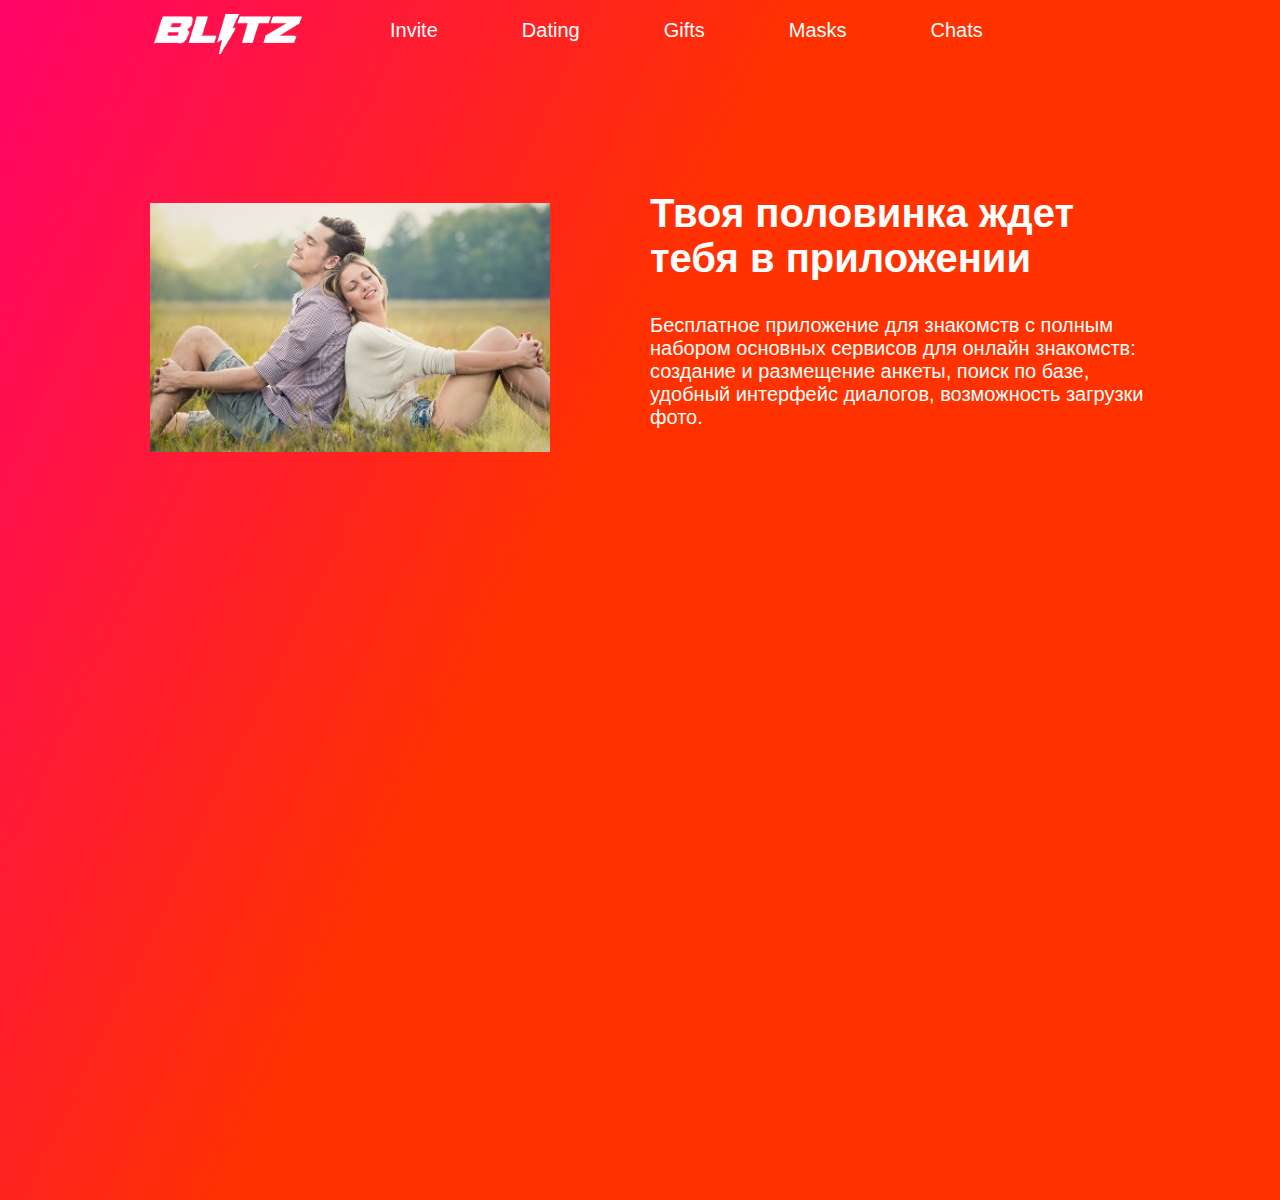
<file: dating.html>
<!DOCTYPE html>
<html lang="en">
<head>
	<meta charset="UTF-8">
	<title>Blitz dating</title>
	<link rel="stylesheet" href="css/dating.css">
</head>
<body>
	<header>
		<div class="container">
			<div class="heading clearfix">
				<img src="img/Blitz_label.png" alt="" class="logo">
				<nav>
					<ul class="menu">
						<li>
							<a class="items" href="index.html">Invite</a>
						</li>

						<li>
							<a class="items" href="dating.html">Dating</a>
						</li>

						<li>
							<a class="items" href="gifts.html">Gifts</a>
						</li>

						<li>
							<a class="items" href="mask.html">Masks</a>
						</li>

						<li>
							<a class="items" href="chats.html">Chats</a>
						</li>
					</ul>
				</nav>
			</div>

			<div class="datingcontent clearfix">
				<div class="datingcontent_item">
					<img src="img/img.jpg" alt="" class="datinglogo">
				</div>

				<div class="datingcontent_item text">
					
					<h2 class="datingtitles_first">
						Твоя половинка ждет тебя в приложении
					</h2>

					<div class="datingtitles_second">
						Бесплатное приложение для знакомств с полным набором основных сервисов для онлайн знакомств: создание и размещение анкеты, поиск по базе, удобный интерфейс диалогов, возможность загрузки фото.
					</div>		
				</div>								
			</div>
		</div>
	</header>
</body>
</html>
</file>
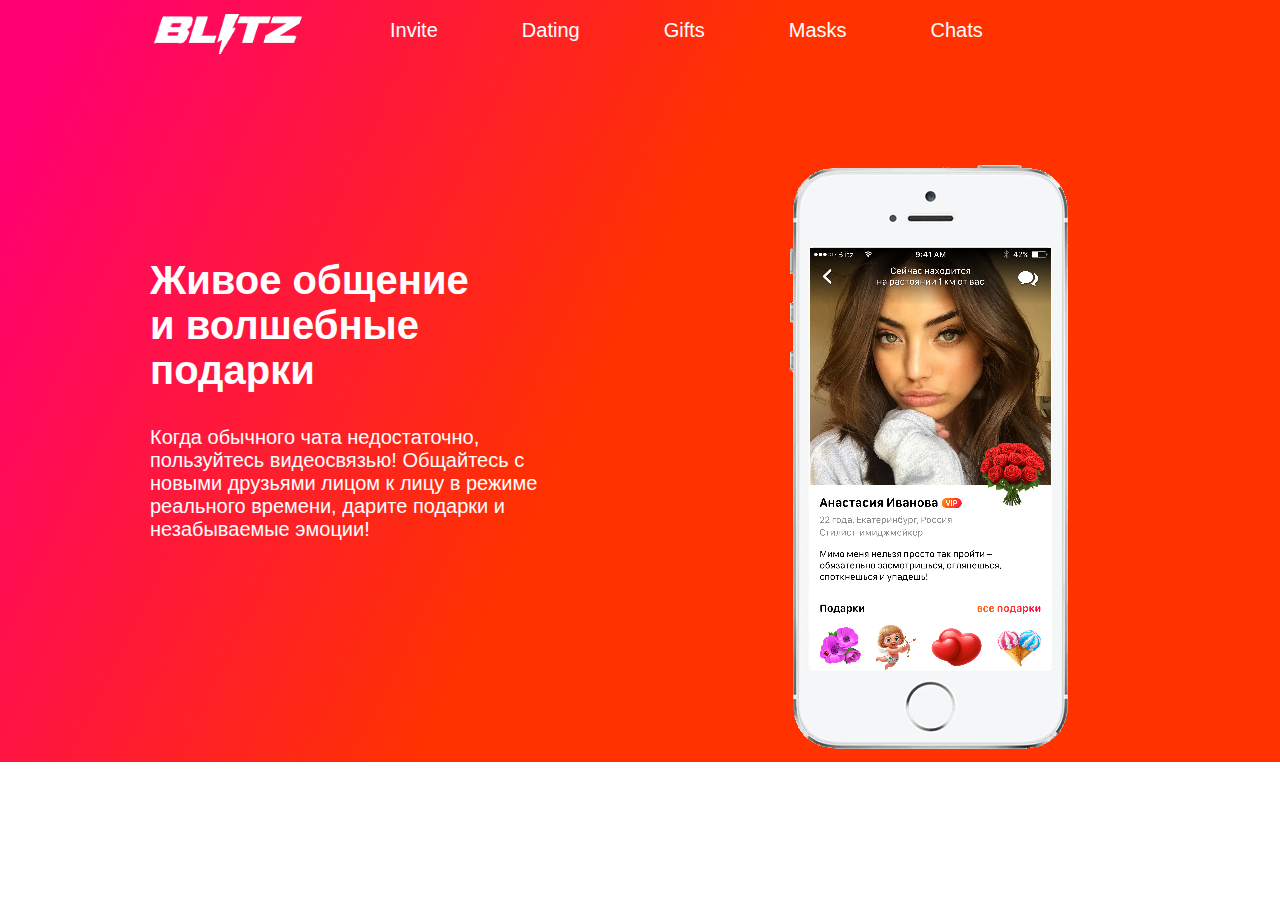
<file: gifts.html>
<!DOCTYPE html>
<html lang="en">
<head>
	<meta charset="UTF-8">
	<title>Blitz dating</title>
	<link rel="stylesheet" href="css/gifts.css">
</head>
<body>
	<header>
		<div class="container">
			<div class="heading clearfix">
				<img src="img/Blitz_label.png" alt="" class="logo">
				<nav>
					<ul class="menu">
						<li>
							<a class="items" href="index.html">Invite</a>
						</li>

						<li>
							<a class="items" href="dating.html">Dating</a>
						</li>

						<li>
							<a class="items" href="gifts.html">Gifts</a>
						</li>

						<li>
							<a class="items" href="mask.html">Masks</a>
						</li>

						<li>
							<a class="items" href="chats.html">Chats</a>
						</li>
					</ul>
				</nav>
			</div>
			<div class="giftscontent clearfix">
				<div class="giftscontent_item text">
					<h2 class="giftstitles_first">
						Живое общение<br> и волшебные подарки
					</h2>
					<div class="giftstitles_second">
						Когда обычного чата недостаточно, пользуйтесь видеосвязью! Общайтесь с новыми друзьями лицом к лицу в режиме реального времени, дарите подарки и незабываемые эмоции!
					</div>		
				</div>
				<div class="giftscontent_item">
					<img src="img/imgGift.png" alt="" class="phonelogo">
				</div>					
			</div>
		</div>
	</header>
</body>
</html>
</file>
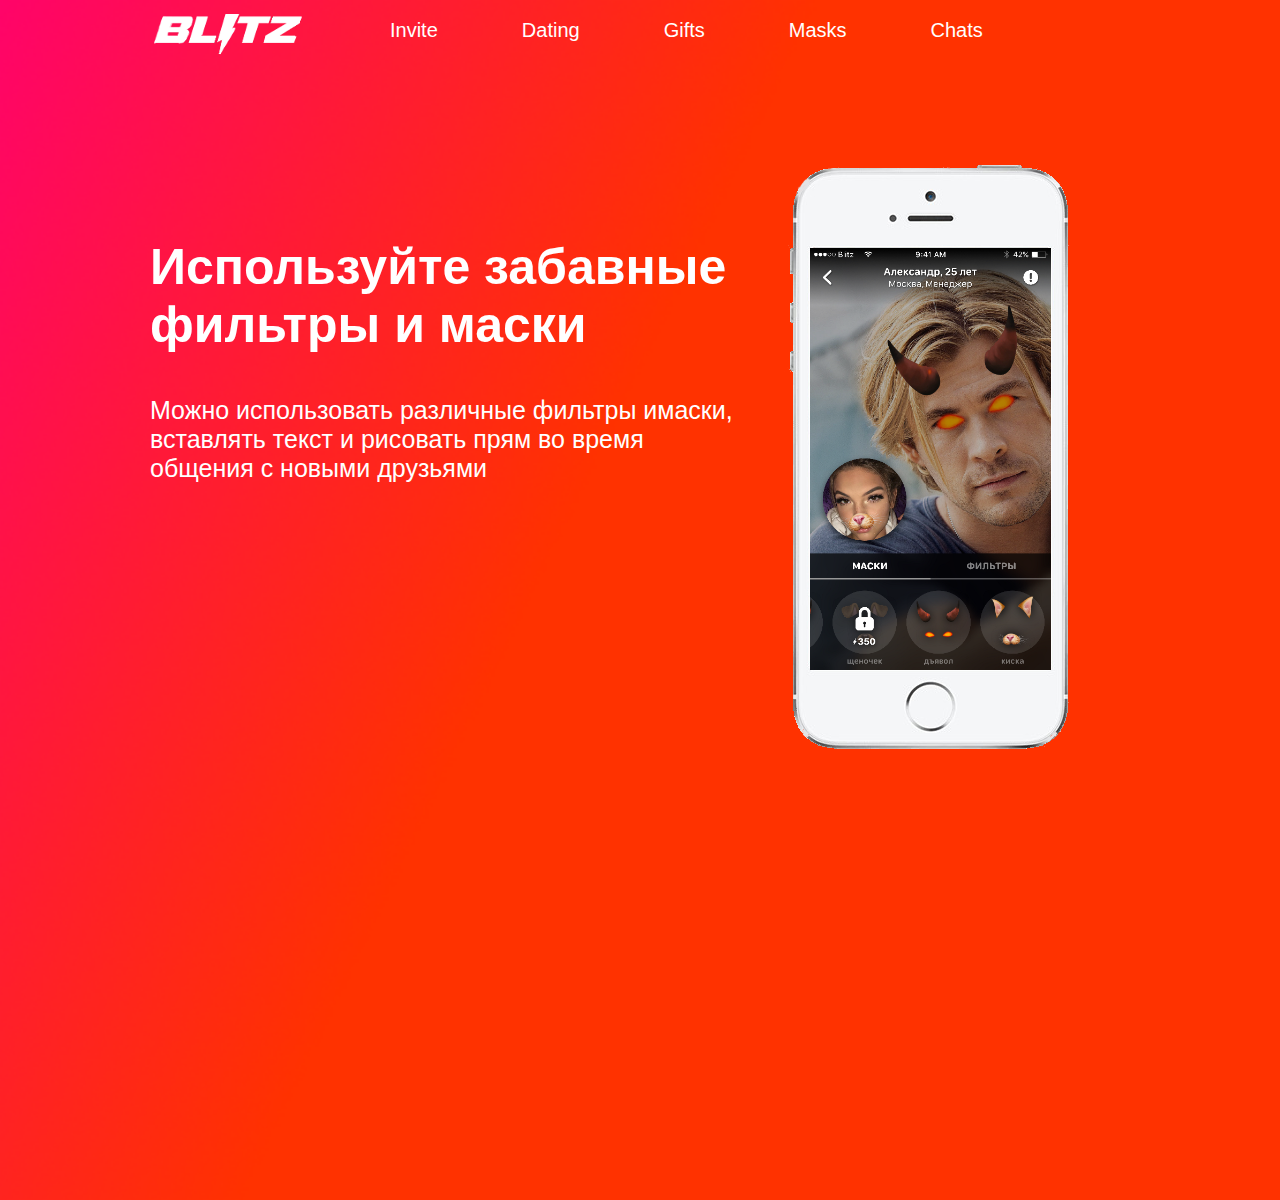
<file: mask.html>
<!DOCTYPE html>
<html lang="en">
<head>
	<meta charset="UTF-8">
	<title>Blitz dating</title>
	<link rel="stylesheet" href="css/mask.css">
</head>
<body>
	<header>
		<div class="container">
			<div class="heading clearfix">
				<img src="img/Blitz_label.png" alt="" class="logo">
				<nav>
					<ul class="menu">
						<li>
							<a class="items" href="index.html">Invite</a>
						</li>

						<li>
							<a class="items" href="dating.html">Dating</a>
						</li>

						<li>
							<a class="items" href="gifts.html">Gifts</a>
						</li>

						<li>
							<a class="items" href="mask.html">Masks</a>
						</li>

						<li>
							<a class="items" href="chats.html">Chats</a>
						</li>
					</ul>
				</nav>
			</div>
			<div class="content clearfix">
				<div class="maskscontent_item text">
					<h2 class="maskstitles_first">
						Используйте забавные фильтры и маски
					</h2>
					<div class="maskstitles_second">
						Можно использовать различные фильтры имаски, вставлять текст и рисовать прям во время общения с новыми друзьями
					</div>		
				</div>
				<div class="content_item">
					<img src="img/iphonemask.png" alt="" class="masklogo">
				</div>					
			</div>
		</div>
	</header>
</body>
</html>
</file>
<file: css/dating.css>
body{
	font-family: Calibri, sans-serif;
	padding: 0;
	margin: 0;

}

.clearfix:after{
	content:'';
	display: table;
	width: 100%;
	clear: both;
}

div{
	box-sizing: border-box;
}

header{
	background: url(../img/background.png) no-repeat center top / cover;
	height: 1200px; /*переделать!!!!*/

}

.container{
	width: 1200px;
	margin: 0 auto;
	margin-left: 150px;
}

.logo{
	float: left;
	margin-top: 10px;
}

nav{
	float: left;
	margin-left: 50px;
}


.menu{
	padding: 0;
	margin: 0;
	display: block;
}

.menu li{
	display: inline;
	margin-top: 10px; 
	float: left;
	margin-right: 20px;
	line-height: 2.6em;
}

.items:hover{
    border: 2px solid #fff;
    border-radius: 10px;
}

.items{
    border: 2px solid transparent;
}

.menu li a{
	color: #fff;
	padding: 0 30px;
	text-decoration: none;
	font-size: 20px;
}

.datingcontent_item{
	width: 500px;
	float: left;
	padding-top: 100px;
}
.datingtitles_first{
	font-size: 40px;
	color: #fff;
	text-align: left;
}

.datingtitles_second{	
	font-size: 20px;
	color: #fff;
	text-align: left;
}

.datinglogo{
	margin-top: 45px;
	width: 400px;
}
</file>
<file: css/gifts.css>
body{
	font-family: Calibri, sans-serif;
	padding: 0;
	margin: 0;
}

.clearfix:after{
	content:'';
	display: table;
	width: 100%;
	clear: both;
}

div{
	box-sizing: border-box;
}

header{
	background: url(../img/background.png) no-repeat center top / cover;

}

.container{
	width: 1200px;
	margin: 0 auto;
	margin-left: 150px;
}

.logo{
	float: left;
	margin-top: 10px;
}

nav{
	float: left;
	margin-left: 50px;
}


.menu{
	padding: 0;
	margin: 0;
	display: block;
}

.menu li{
	display: inline;
	margin-top: 10px; 
	float: left;
	margin-right: 20px;
	line-height: 2.6em;
}

.items:hover{
    border: 2px solid #fff;
    border-radius: 10px;
}

.items{
    border: 2px solid transparent;
}

.menu li a{
	color: #fff;
	padding: 0 30px;
	text-decoration: none;
	font-size: 20px;
}

.giftscontent_item {
	width: 600px;
	float: left;
}


.giftstitles_first{
	width: 400px;
	margin-top: 200px;
	font-size: 40px;
	color: #fff;
	text-align: left;
}

.giftstitles_second{
	width: 430px;
	font-size: 20px;
	color: #fff;
	text-align: left;
}

.phonelogo{
	margin-left: 30px;
	margin-top: 100px;
}
</file>
<file: css/mask.css>
body{
	font-family: Calibri, sans-serif;
	padding: 0;
	margin: 0;
	width: 100%;
}

.clearfix:after{
	content:'';
	display: table;
	width: 100%;
	clear: both;
}

div{
	box-sizing: border-box;
}

header{
	background: url(../img/background.png) no-repeat center top / cover;
	height: 1200px; /*переделать!!!!*/

}

.container{
	margin: 0 auto;
	margin-left: 150px;
}

.logo{
	float: left;
	margin-top: 10px;
}

nav{
	float: left;
	margin-left: 50px;
}


.menu{
	padding: 0;
	margin: 0;
	display: block;
}

.menu li{
	display: inline;
	margin-top: 10px; 
	float: left;
	margin-right: 20px;
	line-height: 2.6em;
}

.items:hover{
    border: 2px solid #fff;
    border-radius: 10px;
}

.items{
    border: 2px solid transparent;
}

.menu li a{
	color: #fff;
	padding: 0 30px;
	text-decoration: none;
	font-size: 20px;
}


.maskscontent_item{
	width: 600px;
	float: left;
}


.maskstitles_first{
	margin-top: 180px; 
	font-size: 50px;
	color: #fff;
	text-align: left;
}

.maskstitles_second{	
	font-size: 25px;
	color: #fff;
	text-align: left;
}



.masklogo{
	margin-left: 30px;
	margin-top: 100px;
}
</file>
